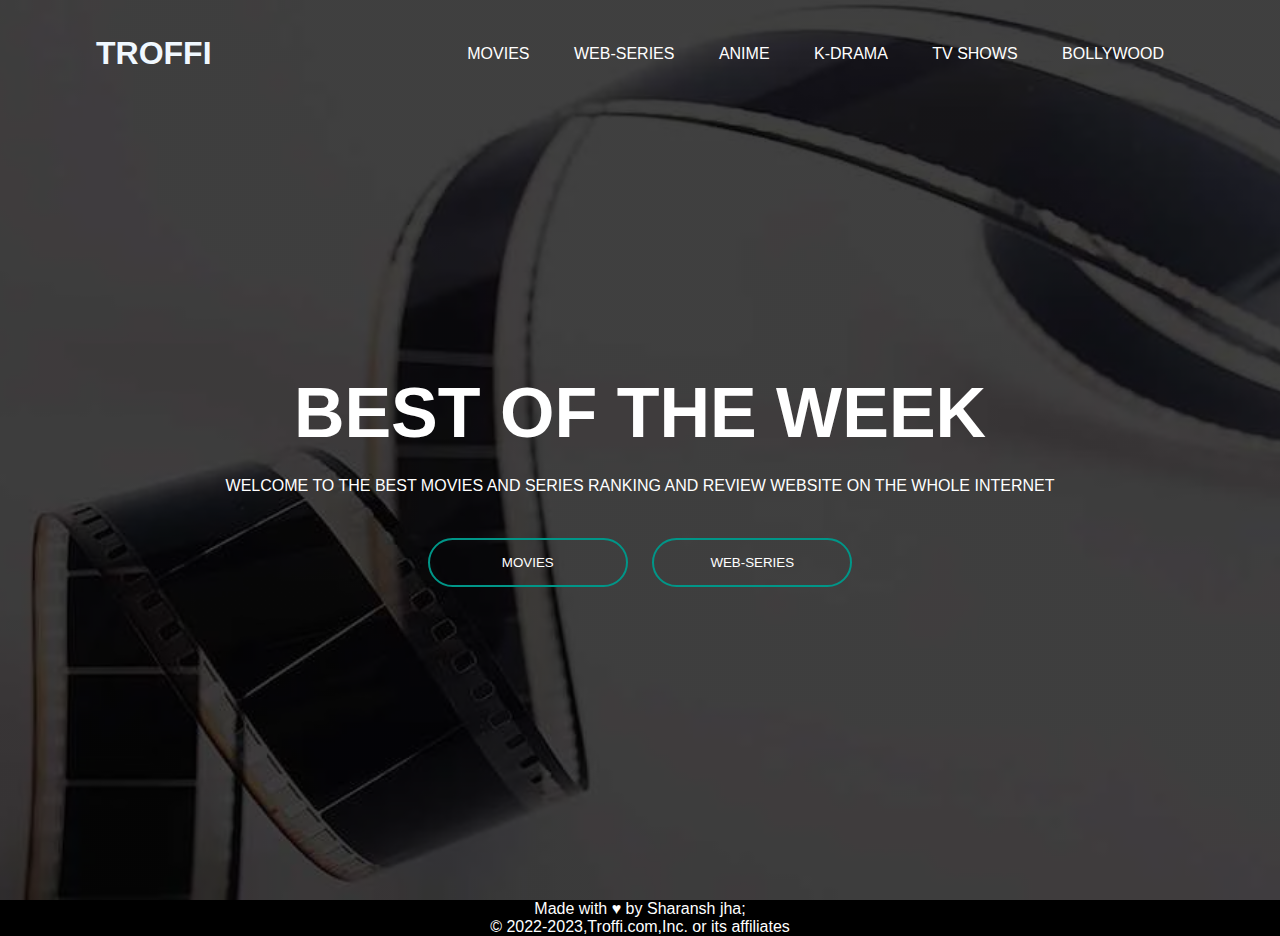
<file: index.html>
<!DOCTYPE html>
<html lang="en">
  <head>
    <meta charset="UTF-8" />
    <meta name="viewport" content="width=device-width, initial-scale=1.0" />
    <title>How to make Website</title>
    <link rel="stylesheet" href="style.css" />
  </head>
  <body>
    <div class="banner">
      <div class="navbar">
        <div id="title">
          <h1>TROFFI</h1>
        </div>
        <ul>
          <li><a href="./public/index.html">Movies</a></li>
          <li><a href="./public/index.html">Web-Series</a></li>
          <li><a href="./public/index.html">Anime</a></li>
          <li><a href="./public/index.html">K-Drama</a></li>
          <li><a href="./public/index.html">TV Shows</a></li>
          <li><a href="./public/index.html">Bollywood</a></li>
        </ul>
      </div>
      <div class="content">
        <h1>BEST OF THE WEEK</h1>
        <p>
          WELCOME TO THE BEST MOVIES AND SERIES RANKING AND REVIEW WEBSITE ON
          THE WHOLE INTERNET
        </p>
        <div>
          <button type="button"><a style="text-decoration: none; color: white;" href="./public/index.html">MOVIES</a></button>
          <button type="button"><a style="text-decoration: none; color: white;" href="./public/index.html">WEB-SERIES</a></button>
        </div>
      </div>
    </div>
    <footer>
      Made with &hearts; by Sharansh jha;
      <br>
       &#169; 2022-2023,Troffi.com,Inc. or its affiliates
    </footer>
  </body>
</html>
</file>
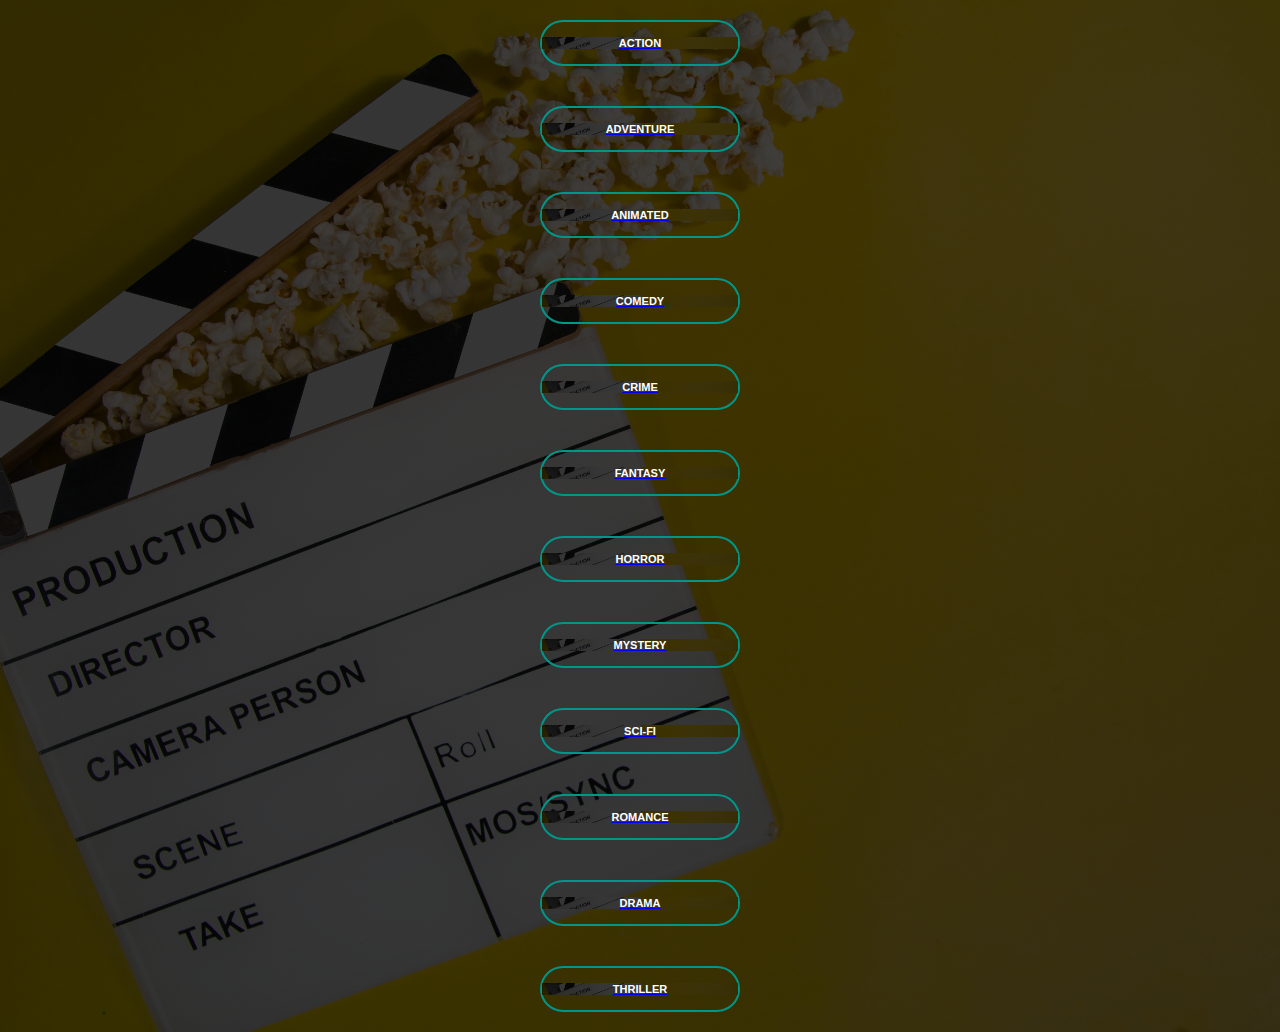
<file: public/index.html>
<!DOCTYPE html>
<html lang="en">
  <head>
    <meta charset="UTF-8" />
    <meta name="viewport" content="width=device-width, initial-scale=1.0" />
    <link rel="stylesheet" href="style.css">
    <title>Movies</title>
  </head>
  <body>
    <div id="1st">
      <button type="button"><a href="../genre/action-movies/index.html"><h5>ACTION</h5></a></button><br>
      <button type="button"><a href="../genre/action-movies/index.html"><h5>ADVENTURE</h5></a></button><br>
      <button type="button"><a href="../genre/action-movies/index.html"><h5>ANIMATED</h5></a></button><br>
      <button type="button"><a href="../genre/action-movies/index.html"><h5>COMEDY</h5></a></button><br>
      <button type="button"><a href="../genre/action-movies/index.html"><h5>CRIME</h5></a></button><br>
      <button type="button"><a href="../genre/action-movies/index.html"><h5>FANTASY</h5></a></button><br>
      <button type="button"><a href="../genre/action-movies/index.html"><h5>HORROR</h5></a></button><br>
      <button type="button"><a href="../genre/action-movies/index.html"><h5>MYSTERY</h5></a></button><br>
      <button type="button"><a href="../genre/action-movies/index.html"><h5>SCI-FI</h5></a></button><br>
      <button type="button"><a href="../genre/action-movies/index.html"><h5>ROMANCE</h5></a></button><br>
      <button type="button"><a href="../genre/action-movies/index.html"><h5>DRAMA</h5></a></button><br>
      <button type="button"><a href="../genre/action-movies/index.html"><h5>THRILLER</h5></a></button><br>
    </div>
  </body>
</html>
</file>
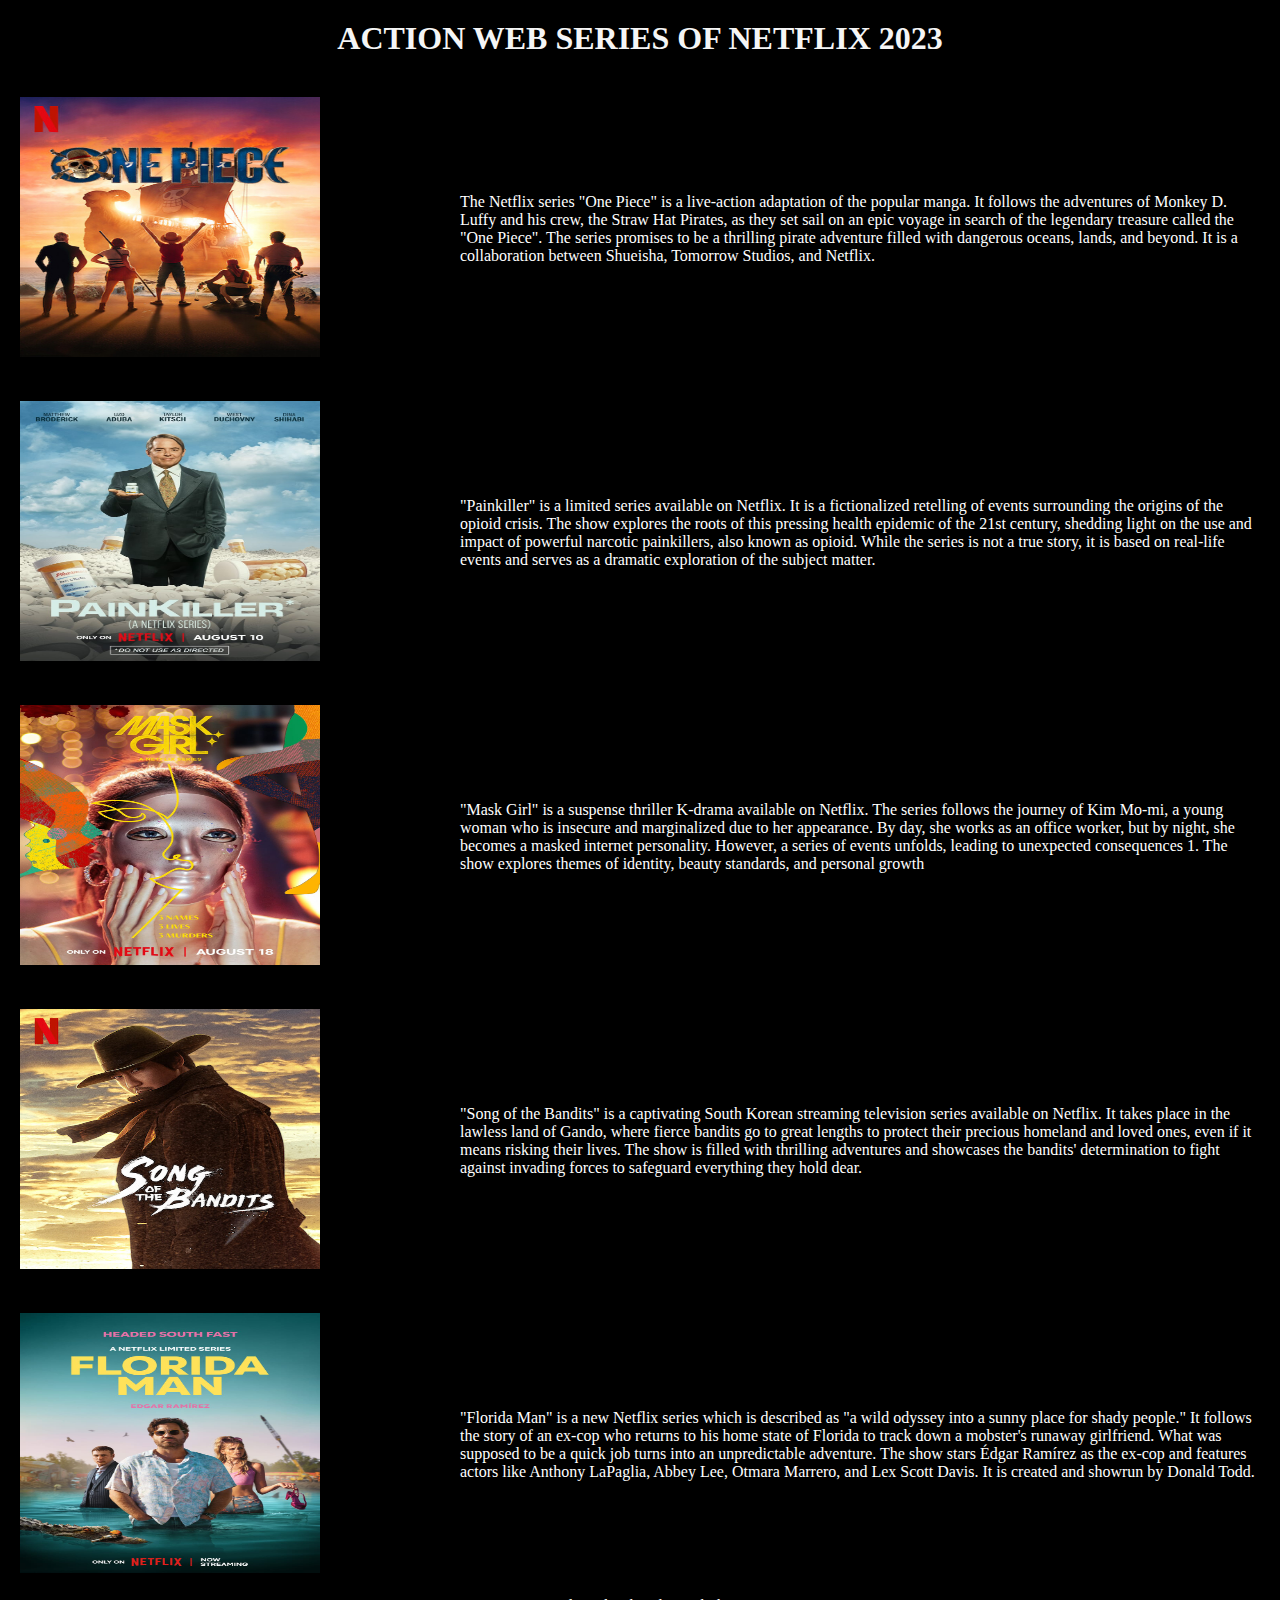
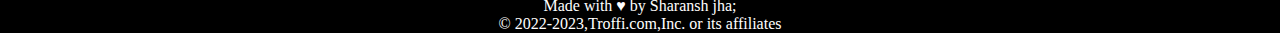
<file: genre/action-movies/index.html>
<!DOCTYPE html>
<html lang="en">
  <head>
    <meta charset="UTF-8" />
    <meta name="viewport" content="width=device-width, initial-scale=1.0" />
    <title>Best Action webseries</title>
    <link rel="stylesheet" href="style.css" />
  </head>
  <body>
    <header><h1>ACTION WEB SERIES OF NETFLIX 2023</h1></header>
    <div class="container">
      <div class="photo">
        <img src="./onepiece.jpg" height="260px" ; width="300px" ; />
      </div>
      <div class="d">
        <p>
          The Netflix series "One Piece" is a live-action adaptation of the
          popular manga. It follows the adventures of Monkey D. Luffy and his
          crew, the Straw Hat Pirates, as they set sail on an epic voyage in
          search of the legendary treasure called the "One Piece". The series
          promises to be a thrilling pirate adventure filled with dangerous
          oceans, lands, and beyond. It is a collaboration between Shueisha,
          Tomorrow Studios, and Netflix.
        </p>
      </div>
    </div>

    <div class="container">
      <div class="photo">
        <img src="./painkiller.jpg" height="260px" ; width="300px" ; />
      </div>
      <div class="d">
        <p>
          "Painkiller" is a limited series available on Netflix. It is a
          fictionalized retelling of events surrounding the origins of the
          opioid crisis. The show explores the roots of this pressing health
          epidemic of the 21st century, shedding light on the use and impact of
          powerful narcotic painkillers, also known as opioid. While the series
          is not a true story, it is based on real-life events and serves as a
          dramatic exploration of the subject matter.
        </p>
      </div>
    </div>

    <div class="container">
      <div class="photo">
        <img src="./mask girl.jpg" height="260px" ; width="300px" ; />
      </div>
      <div class="d">
        <p>
          "Mask Girl" is a suspense thriller K-drama available on Netflix. The
          series follows the journey of Kim Mo-mi, a young woman who is insecure
          and marginalized due to her appearance. By day, she works as an office
          worker, but by night, she becomes a masked internet personality.
          However, a series of events unfolds, leading to unexpected
          consequences 1. The show explores themes of identity, beauty
          standards, and personal growth
        </p>
      </div>
    </div>

    <div class="container">
      <div class="photo">
        <img src="./sob.jpg" height="260px" ; width="300px" ; />
      </div>
      <div class="d">
        <p>
          "Song of the Bandits" is a captivating South Korean streaming
          television series available on Netflix. It takes place in the lawless
          land of Gando, where fierce bandits go to great lengths to protect
          their precious homeland and loved ones, even if it means risking their
          lives. The show is filled with thrilling adventures and showcases the
          bandits' determination to fight against invading forces to safeguard
          everything they hold dear.
        </p>
      </div>
    </div>

    <div class="container">
      <div class="photo">
        <img src="./fm.jpg" height="260px" ; width="300px" ; />
      </div>
      <div class="d">
        <p>
          "Florida Man" is a new Netflix series which is described as "a wild
          odyssey into a sunny place for shady people." It follows the story of
          an ex-cop who returns to his home state of Florida to track down a
          mobster's runaway girlfriend. What was supposed to be a quick job
          turns into an unpredictable adventure. The show stars Édgar Ramírez as
          the ex-cop and features actors like Anthony LaPaglia, Abbey Lee,
          Otmara Marrero, and Lex Scott Davis. It is created and showrun by
          Donald Todd.
        </p>
      </div>
    </div>
    <footer style="color: white;text-align: center;size:30px;">
      Made with &hearts; by Sharansh jha;
      <br>
       &#169; 2022-2023,Troffi.com,Inc. or its affiliates
    </footer>
  </body>
</html>
</file>
<file: style.css>
*{
    margin: 0%;
    padding: 0%;
    font-family: sans-serif;
}
.banner{
    width: 100%;
    height: 100vh;
    background-image: linear-gradient(rgba(0,0,0,0.75),rgba(0,0,0,0.75)),url(background.jpg);
    background-size: cover;
    background-position: center;
}
.navbar{
    width: 85%;
    margin: auto;
    padding: 35px 0;
    display: flex;
    align-items: center;
    justify-content: space-between;
}
#title{
    width: 120px;
    cursor: pointer;
    color: aliceblue;

}
.navbar ul li{
    list-style: none;
    display: inline-block;
    margin: 0 20px;
    position: relative;
}
.navbar ul li a{
    text-decoration: none;
    color: #ffF;
    text-transform: uppercase;
}
.navbar ul li::after{
    content: '';
    height: 3px;
    width: 0%;
    background: #009688;
    position: absolute;
    left: 0;
    bottom: 0;
    bottom: -10px;
    transition: 0.5s;
    -webkit-transition: 0.5s;
    -moz-transition: 0.5s;
    -ms-transition: 0.5s;
    -o-transition: 0.5s;
}
.navbar ul li:hover::after{
    width: 100%;
}
.content{
    width: 100%;
    position: absolute;
    top: 50%;
    transform: translateY(-50%);
    text-align: center;
    transform: translateY(-50%);
    color: #fff;
}
.content h1{
    font-size: 70px;
    margin-top:80px;

}
.content p{
    margin: 20px auto;
    font-weight: 100;
    line-height: 25px;
}

button{
    width: 200px;
    padding: 15px 0;
    text-align: center;
    margin: 20px 10px;
    border-radius: 25px;
    -webkit-border-radius: 25px;
    -moz-border-radius: 25px;
    -ms-border-radius: 25px;
    -o-border-radius: 25px;
    font-weight: solid;
    border: 2px solid #009688;
    background: transparent;
    color: #fff;
    cursor: pointer;
    text-decoration: none;
}
footer{
    background-color: black;
    text-emphasis-color: white;
    text-align: center;
    color: white;
}
</file>
<file: public/style.css>
* {
  margin: 0;
  padding: 0;
  box-sizing: border-box;
  background-image: linear-gradient(rgba(0,0,0,0.75),rgba(0,0,0,0.75)),url(../assets/genre.jpg);
  background-size: cover;
  background-position: center;
}

body {
  height: 100%;
  width: 100%;
  background-color: black;
  text-align: center;
  
}


button{
  width: 200px;
  padding: 15px 0;
  text-align: center;
  margin: 20px 10px;
  border-radius: 25px;
  -webkit-border-radius: 25px;
  -moz-border-radius: 25px;
  -ms-border-radius: 25px;
  -o-border-radius: 25px;
  font-weight: solid;
  border: 2px solid #009688;
  background: transparent;
  color: white;
  cursor: pointer;
  text-decoration: none;
}
h5{
  color: white;
  text-decoration: none;
}
</file>
<file: genre/action-movies/style.css>
* {
    margin: 0;
    padding: 0;
    box-sizing: border-box;
    background-size: cover;
    background-position: center;
  }
  
  html,body {
    height: 100%;
    width: 100%;
    background-color: black; 
    background-image: url(https://plus.unsplash.com/premium_photo-1667425092311-80658bb0c05f?ixlib=rb-4.0.3&ixid=M3wxMjA3fDB8MHxzZWFyY2h8MTN8fGNpbmVtYXxlbnwwfHwwfHx8MA%3D%3D&auto=format&fit=crop&w=500&q=60);
    background-size: cover;
    background-position: center;

    
  }
  header{
    text-align: center;
    color: whitesmoke;
    padding: 20px;
  }

.container{
  display: flex;
  align-items: center;
}
.photo{
  flex: 1;
  padding: 20px;
}
.d{
  flex: 2;
  padding: 20px;
  text-align: left;
  color: white;
}
</file>
